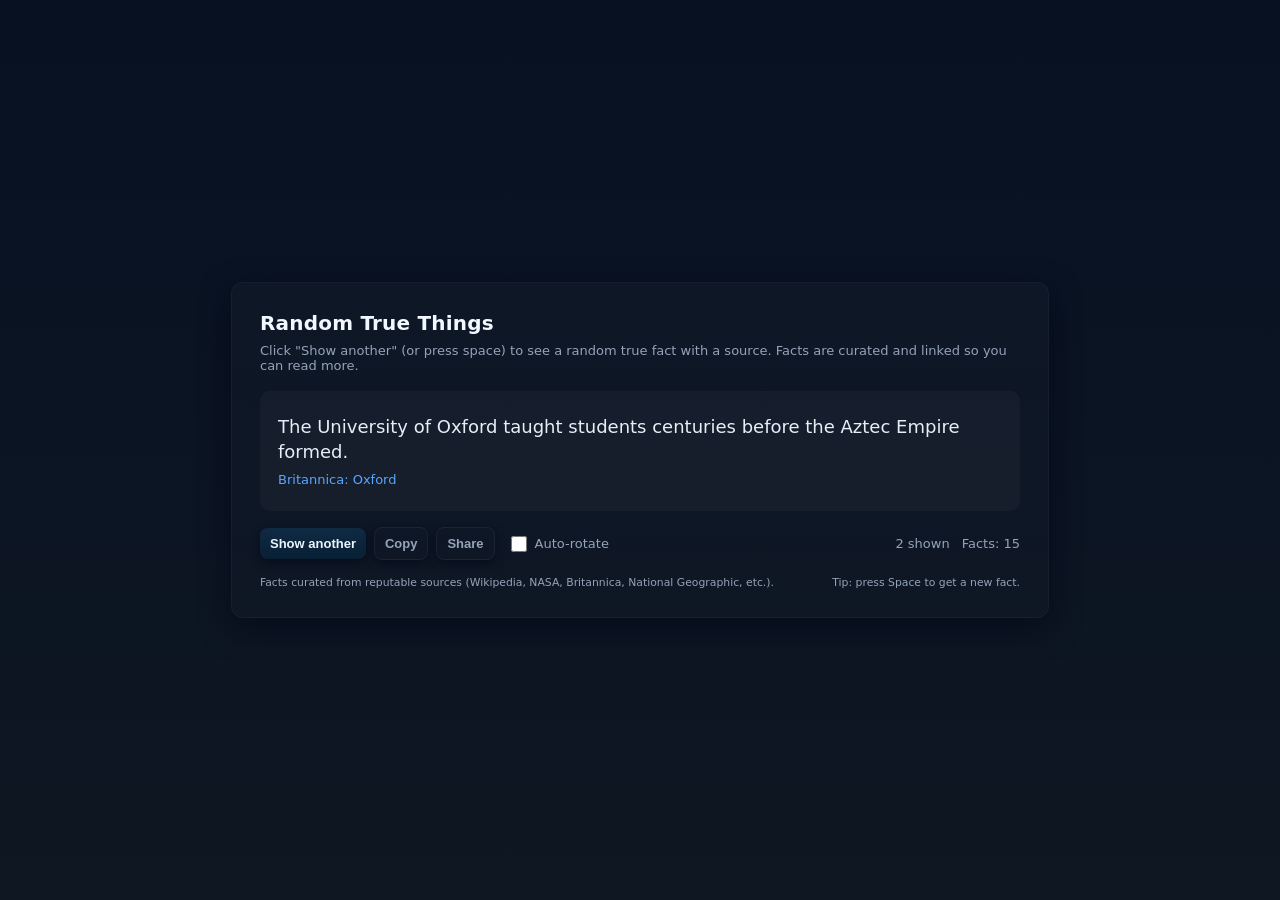
<file: My first website.html>
<!doctype html>
<html lang="en">
<head>
  <meta charset="utf-8" />
  <meta name="viewport" content="width=device-width,initial-scale=1" />
  <title>Random True Things</title>
  <style>
    :root {
      --bg: #0f1722;
      --card: #0b1a2b;
      --accent: #58a6ff;
      --muted: #94a3b8;
      --glass: rgba(255,255,255,0.03);
    }
    html,body { height:100%; margin:0; font-family:system-ui,-apple-system,Segoe UI,Roboto,"Helvetica Neue",Arial; background: linear-gradient(180deg,#071122 0%, #0f1722 100%); color:#e6eef6; display:flex; align-items:center; justify-content:center; }
    .card {
      width: min(760px, 94vw);
      background: linear-gradient(180deg, rgba(255,255,255,0.02), rgba(255,255,255,0.01));
      border-radius:12px;
      box-shadow: 0 10px 30px rgba(2,6,23,0.6);
      padding: 28px;
      border: 1px solid rgba(255,255,255,0.03);
    }
    h1 { margin:0 0 8px 0; font-size:20px; letter-spacing:0.2px; color: #f1f8ff; }
    p.lead { margin:0 0 18px 0; color:var(--muted); font-size:13px; }
    .fact {
      background: var(--glass);
      padding:18px;
      border-radius:10px;
      min-height:84px;
      display:flex;
      flex-direction:column;
      justify-content:center;
      transition: transform 240ms ease, opacity 240ms ease;
    }
    .fact .text { font-size:18px; line-height:1.35; margin-bottom:8px; }
    .fact .source { font-size:13px; color:var(--muted); }
    .controls { margin-top:16px; display:flex; gap:8px; flex-wrap:wrap; align-items:center; }
    button, .toggle {
      background: linear-gradient(180deg,#0f2a44,#092034);
      color:#eaf6ff;
      border: none;
      padding:10px 14px;
      border-radius:8px;
      cursor:pointer;
      font-weight:600;
      font-size:13px;
      box-shadow: 0 3px 10px rgba(2,6,23,0.6);
    }
    button.secondary { background:transparent; border:1px solid rgba(255,255,255,0.06); color:var(--muted); font-weight:600; }
    .small { padding:8px 10px; font-size:13px; }
    .meta { margin-left:auto; color:var(--muted); font-size:13px; display:flex; gap:12px; align-items:center; }
    a.source-link { color:var(--accent); text-decoration:none; }
    .footer { margin-top:16px; color:var(--muted); font-size:13px; display:flex; gap:12px; justify-content:space-between; align-items:center; }
    .fade-out { opacity:0; transform: translateY(8px) scale(.995); }
    footer small { color:var(--muted); }
    @media (max-width:520px){
      .fact .text { font-size:16px; }
      .meta { display:none; }
    }
  </style>
</head>
<body>
  <main class="card" role="main">
    <header>
      <h1>Random True Things</h1>
      <p class="lead">Click "Show another" (or press space) to see a random true fact with a source. Facts are curated and linked so you can read more.</p>
    </header>

    <section id="display" class="fact" aria-live="polite" aria-atomic="true">
      <div id="fact-text" class="text">Loading a true thing…</div>
      <div class="source"><a id="fact-source" class="source-link" href="#" target="_blank" rel="noopener">Source</a></div>
    </section>

    <div class="controls" role="toolbar" aria-label="Actions">
      <button id="newFact" class="small">Show another</button>
      <button id="copyFact" class="small secondary">Copy</button>
      <button id="shareFact" class="small secondary">Share</button>

      <label style="display:flex;align-items:center;gap:8px;margin-left:8px;">
        <input id="autoToggle" type="checkbox" style="width:16px;height:16px;margin:0;" />
        <span style="color:var(--muted);font-size:13px;">Auto-rotate</span>
      </label>

      <div class="meta" aria-hidden="true">
        <span id="count"></span>
        <span id="lastShown"></span>
      </div>
    </div>

    <div class="footer">
      <small>Facts curated from reputable sources (Wikipedia, NASA, Britannica, National Geographic, etc.).</small>
      <small id="hint">Tip: press Space to get a new fact.</small>
    </div>
  </main>

  <script>
    // A curated list of true facts with links to reputable sources.
    // If you add items, provide {text, url, label} objects.
    const facts = [
      { text: "Honey does not spoil — edible honey has been found in ancient Egyptian tombs.", url: "https://en.wikipedia.org/wiki/Honey", label: "Wikipedia: Honey" },
      { text: "Octopuses have three hearts and blue blood.", url: "https://www.britannica.com/animal/octopus-mollusk", label: "Britannica: Octopus" },
      { text: "Bananas are botanically berries; strawberries are not true berries.", url: "https://en.wikipedia.org/wiki/Berry_(botany)", label: "Wikipedia: Berry (botany)" },
      { text: "A day on Venus (rotation period) is longer than a Venusian year (orbital period).", url: "https://solarsystem.nasa.gov/planets/venus/overview/", label: "NASA: Venus" },
      { text: "There are more trees on Earth than stars in the Milky Way — estimates put trees at ~3 trillion.", url: "https://en.wikipedia.org/wiki/Tree#Number_of_trees", label: "Wikipedia: Trees" },
      { text: "Wombats produce cube-shaped feces — a rare natural quirk that helps them mark territory.", url: "https://www.nationalgeographic.com/animals/article/wombats-poop-cubes", label: "NatGeo: Wombat poop" },
      { text: "Sharks existed before trees: cartilaginous fish predate many terrestrial plants.", url: "https://www.nationalgeographic.com/animals/article/sharks-evolution", label: "NatGeo: Shark evolution" },
      { text: "Cleopatra lived closer in time to the first Moon landing (1969) than to the construction of the Great Pyramid (~2560 BC).", url: "https://en.wikipedia.org/wiki/Cleopatra", label: "Wikipedia: Cleopatra" },
      { text: "Light from the Sun takes about 8 minutes 20 seconds to reach Earth.", url: "https://en.wikipedia.org/wiki/Speed_of_light", label: "Wikipedia: Speed of light" },
      { text: "The Moon is receding from Earth at roughly 3.8 centimeters per year (measured by lunar laser ranging).", url: "https://en.wikipedia.org/wiki/Moon#Orbit", label: "Wikipedia: Moon orbit" },
      { text: "Mauna Kea is taller than Mount Everest when measured from its base on the ocean floor.", url: "https://www.usgs.gov/faqs/which-mountain-tallest-earth", label: "USGS: Tallest mountain" },
      { text: "The Eiffel Tower can be up to ~15 cm taller in hot weather because the iron expands when warm.", url: "https://www.toureiffel.paris/en/the-monument", label: "Official: Eiffel Tower" },
      { text: "Venus rotates 'backwards' (retrograde), so it spins in the opposite direction to most planets.", url: "https://solarsystem.nasa.gov/planets/venus/overview/", label: "NASA: Venus" },
      { text: "The University of Oxford taught students centuries before the Aztec Empire formed.", url: "https://www.britannica.com/topic/University-of-Oxford", label: "Britannica: Oxford" },
      { text: "Under certain conditions, hot water can freeze faster than cold water (the Mpemba effect) — it's been observed and debated in experiments.", url: "https://en.wikipedia.org/wiki/Mpemba_effect", label: "Wikipedia: Mpemba effect" }
    ];

    // UI elements
    const factTextEl = document.getElementById('fact-text');
    const factSourceEl = document.getElementById('fact-source');
    const newFactBtn = document.getElementById('newFact');
    const copyBtn = document.getElementById('copyFact');
    const shareBtn = document.getElementById('shareFact');
    const autoToggle = document.getElementById('autoToggle');
    const countEl = document.getElementById('count');
    const lastShownEl = document.getElementById('lastShown');

    // State
    let lastIndex = -1;
    let shown = 0;
    let autoTimer = null;

    function randIndex() {
      if (facts.length === 0) return -1;
      // Avoid immediate repeats: pick until different (limited attempts)
      let i, tries = 0;
      do {
        i = Math.floor(Math.random() * facts.length);
        tries++;
      } while (i === lastIndex && tries < 12);
      return i;
    }

    function showFact(i, opts = {}) {
      if (i < 0 || i >= facts.length) return;
      const f = facts[i];
      // animation: fade
      const display = document.getElementById('display');
      display.classList.add('fade-out');
      setTimeout(() => {
        factTextEl.textContent = f.text;
        factSourceEl.textContent = f.label || f.url;
        factSourceEl.href = f.url || '#';
        lastIndex = i;
        shown++;
        updateMeta();
        display.classList.remove('fade-out');
        if (opts.focus) newFactBtn.focus();
      }, 200);
    }

    function showRandom() {
      const i = randIndex();
      showFact(i);
    }

    function updateMeta() {
      countEl.textContent = `${shown} shown`;
      lastShownEl.textContent = `Facts: ${facts.length}`;
      // readable timestamp
      lastShownEl.title = new Date().toLocaleString();
    }

    function startAuto() {
      if (autoTimer) clearInterval(autoTimer);
      autoTimer = setInterval(showRandom, 5000);
    }

    function stopAuto() {
      if (autoTimer) { clearInterval(autoTimer); autoTimer = null; }
    }

    // copy to clipboard
    async function copyCurrent() {
      const text = `${factTextEl.textContent} — ${factSourceEl.href}`;
      try {
        await navigator.clipboard.writeText(text);
        copyBtn.textContent = 'Copied!';
        setTimeout(() => copyBtn.textContent = 'Copy', 1200);
      } catch (e) {
        copyBtn.textContent = 'Copy (failed)';
        setTimeout(() => copyBtn.textContent = 'Copy', 1200);
      }
    }

    // share via Web Share API if available, fallback to navigator.clipboard
    async function shareCurrent() {
      const text = `${factTextEl.textContent}\nSource: ${factSourceEl.href}`;
      if (navigator.share) {
        try {
          await navigator.share({ title: 'Random true thing', text, url: factSourceEl.href });
        } catch (e) {
          /* user cancelled or failed */
        }
      } else {
        try {
          await navigator.clipboard.writeText(text);
          shareBtn.textContent = 'Link copied';
          setTimeout(() => shareBtn.textContent = 'Share', 1400);
        } catch (e) {
          shareBtn.textContent = 'Share (failed)';
          setTimeout(() => shareBtn.textContent = 'Share', 1400);
        }
      }
    }

    // Event handlers
    newFactBtn.addEventListener('click', showRandom);
    copyBtn.addEventListener('click', copyCurrent);
    shareBtn.addEventListener('click', shareCurrent);
    autoToggle.addEventListener('change', (e) => {
      if (e.target.checked) startAuto(); else stopAuto();
    });

    // Spacebar shows another (avoid triggering while focusing inputs)
    window.addEventListener('keydown', (e) => {
      if (e.code === 'Space' && !['INPUT','TEXTAREA','BUTTON'].includes(document.activeElement.tagName)) {
        e.preventDefault();
        showRandom();
      }
    });

    // Initialize: shuffle once and show first fact
    (function init() {
      // simple Fisher–Yates shuffle to randomize order for the first pass
      for (let i = facts.length - 1; i > 0; i--) {
        const j = Math.floor(Math.random() * (i + 1));
        [facts[i], facts[j]] = [facts[j], facts[i]];
      }
      showFact(0);
      lastIndex = 0;
      shown = 1;
      updateMeta();
    })();

    // Optional: reduce motion for users who prefer it
    const prefersReduced = window.matchMedia && window.matchMedia('(prefers-reduced-motion: reduce)').matches;
    if (prefersReduced) {
      document.documentElement.style.setProperty('--glass', 'rgba(255,255,255,0.02)');
    }
  </script>
<!-- Code injected by live-server -->
<script>
	// <![CDATA[  <-- For SVG support
	if ('WebSocket' in window) {
		(function () {
			function refreshCSS() {
				var sheets = [].slice.call(document.getElementsByTagName("link"));
				var head = document.getElementsByTagName("head")[0];
				for (var i = 0; i < sheets.length; ++i) {
					var elem = sheets[i];
					var parent = elem.parentElement || head;
					parent.removeChild(elem);
					var rel = elem.rel;
					if (elem.href && typeof rel != "string" || rel.length == 0 || rel.toLowerCase() == "stylesheet") {
						var url = elem.href.replace(/(&|\?)_cacheOverride=\d+/, '');
						elem.href = url + (url.indexOf('?') >= 0 ? '&' : '?') + '_cacheOverride=' + (new Date().valueOf());
					}
					parent.appendChild(elem);
				}
			}
			var protocol = window.location.protocol === 'http:' ? 'ws://' : 'wss://';
			var address = protocol + window.location.host + window.location.pathname + '/ws';
			var socket = new WebSocket(address);
			socket.onmessage = function (msg) {
				if (msg.data == 'reload') window.location.reload();
				else if (msg.data == 'refreshcss') refreshCSS();
			};
			if (sessionStorage && !sessionStorage.getItem('IsThisFirstTime_Log_From_LiveServer')) {
				console.log('Live reload enabled.');
				sessionStorage.setItem('IsThisFirstTime_Log_From_LiveServer', true);
			}
		})();
	}
	else {
		console.error('Upgrade your browser. This Browser is NOT supported WebSocket for Live-Reloading.');
	}
	// ]]>
</script>
</body>
</html>
</file>
